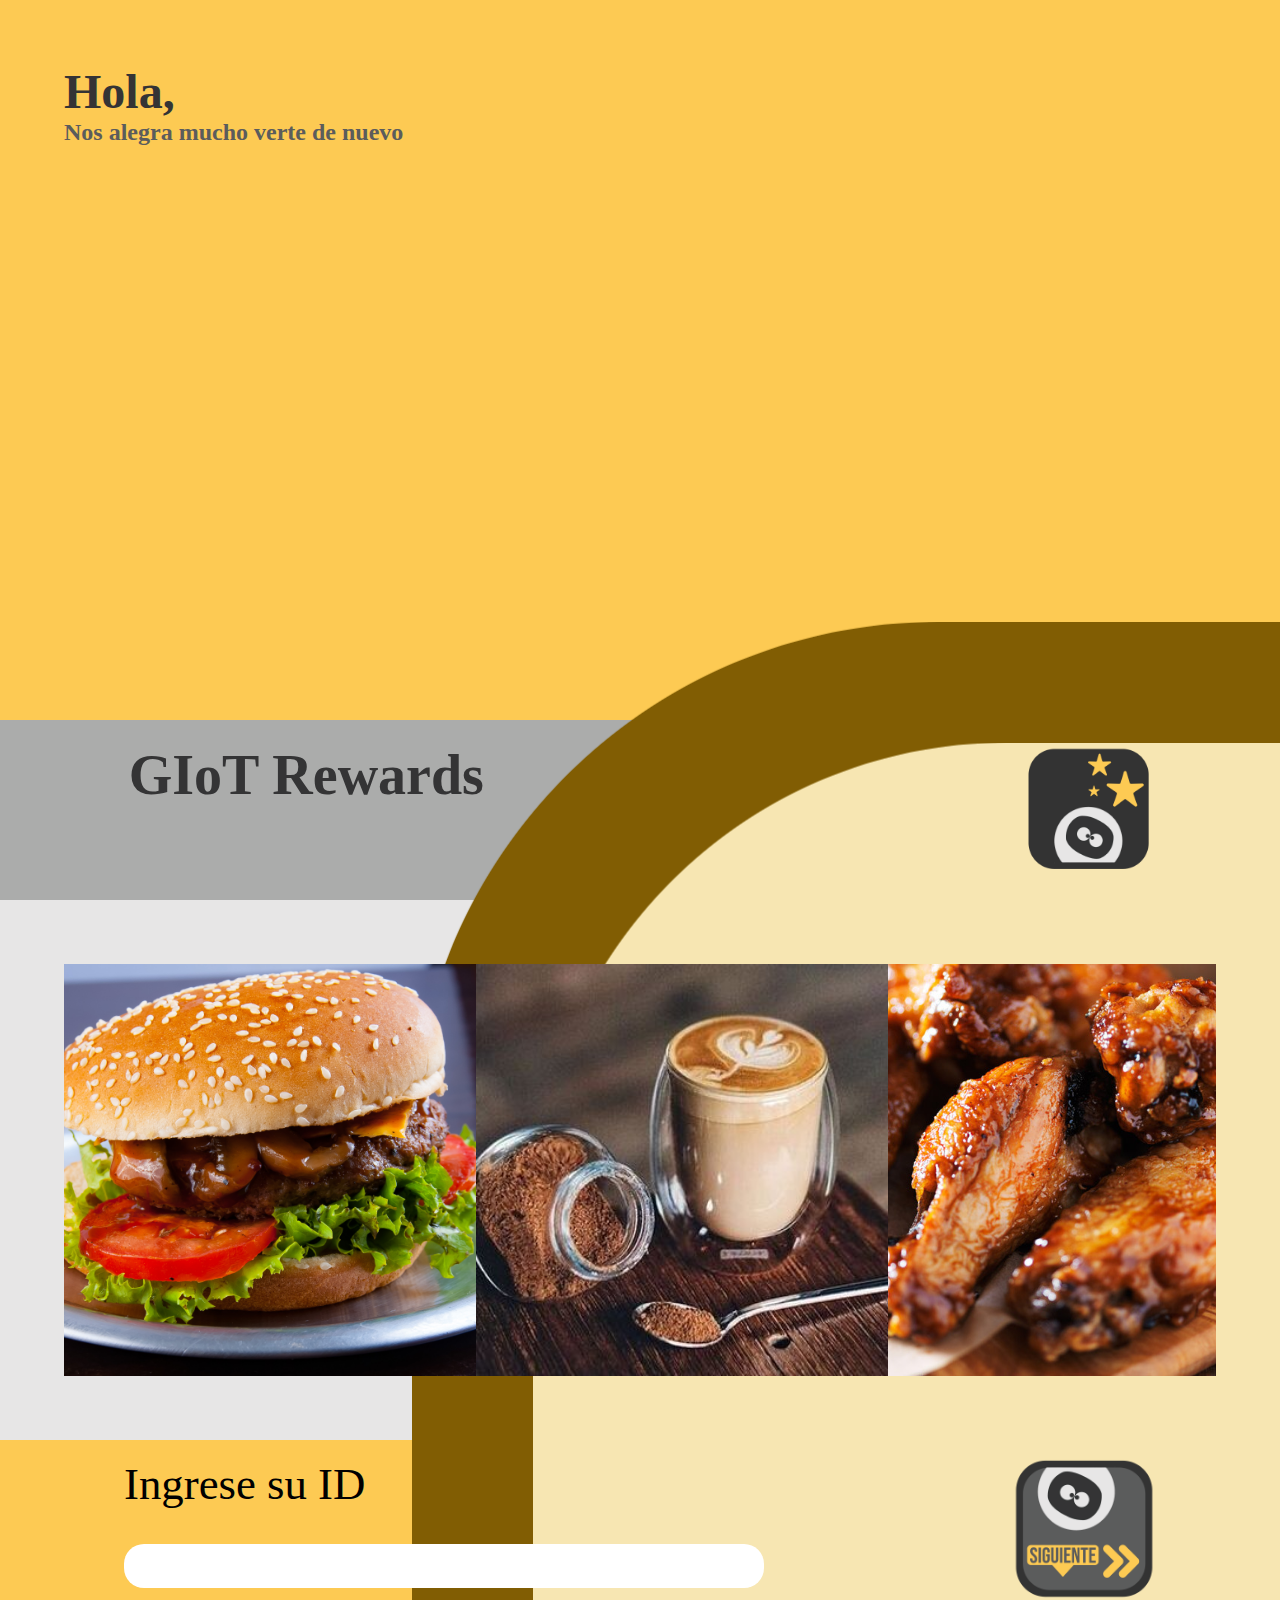
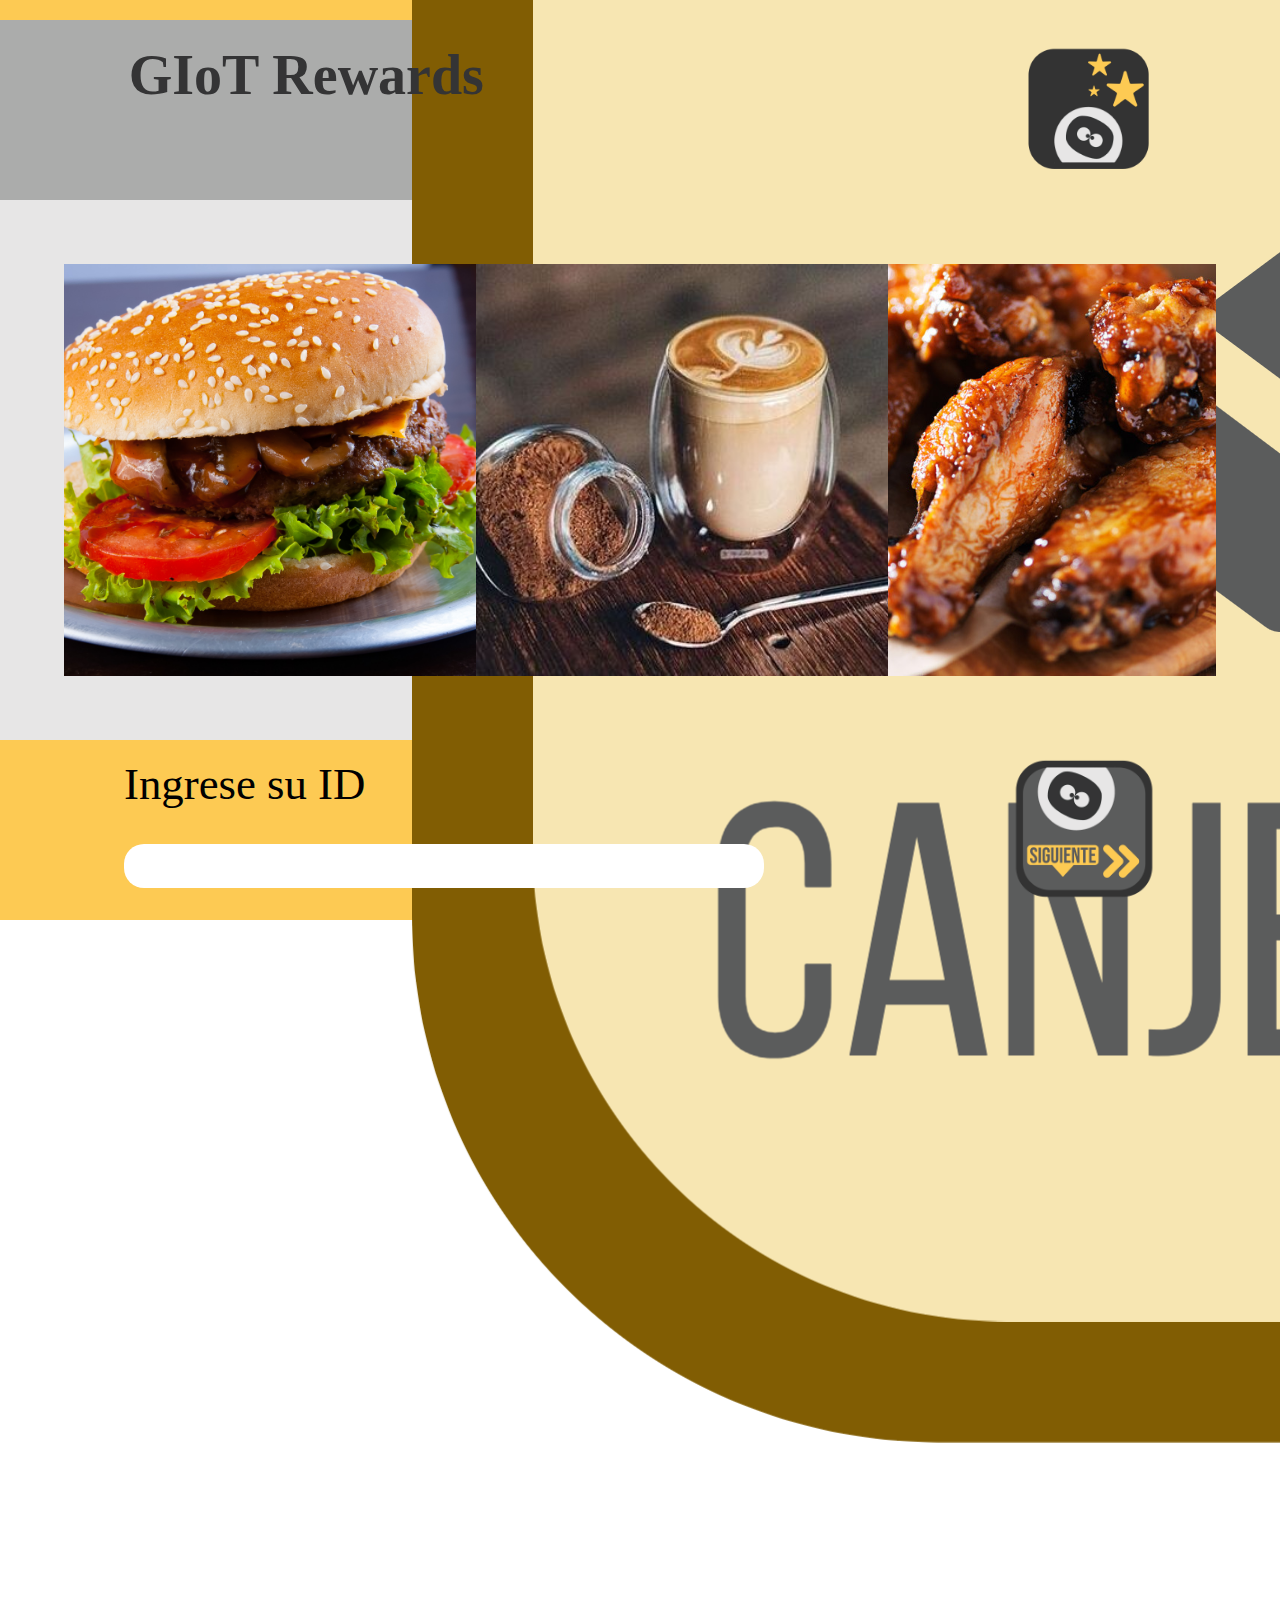
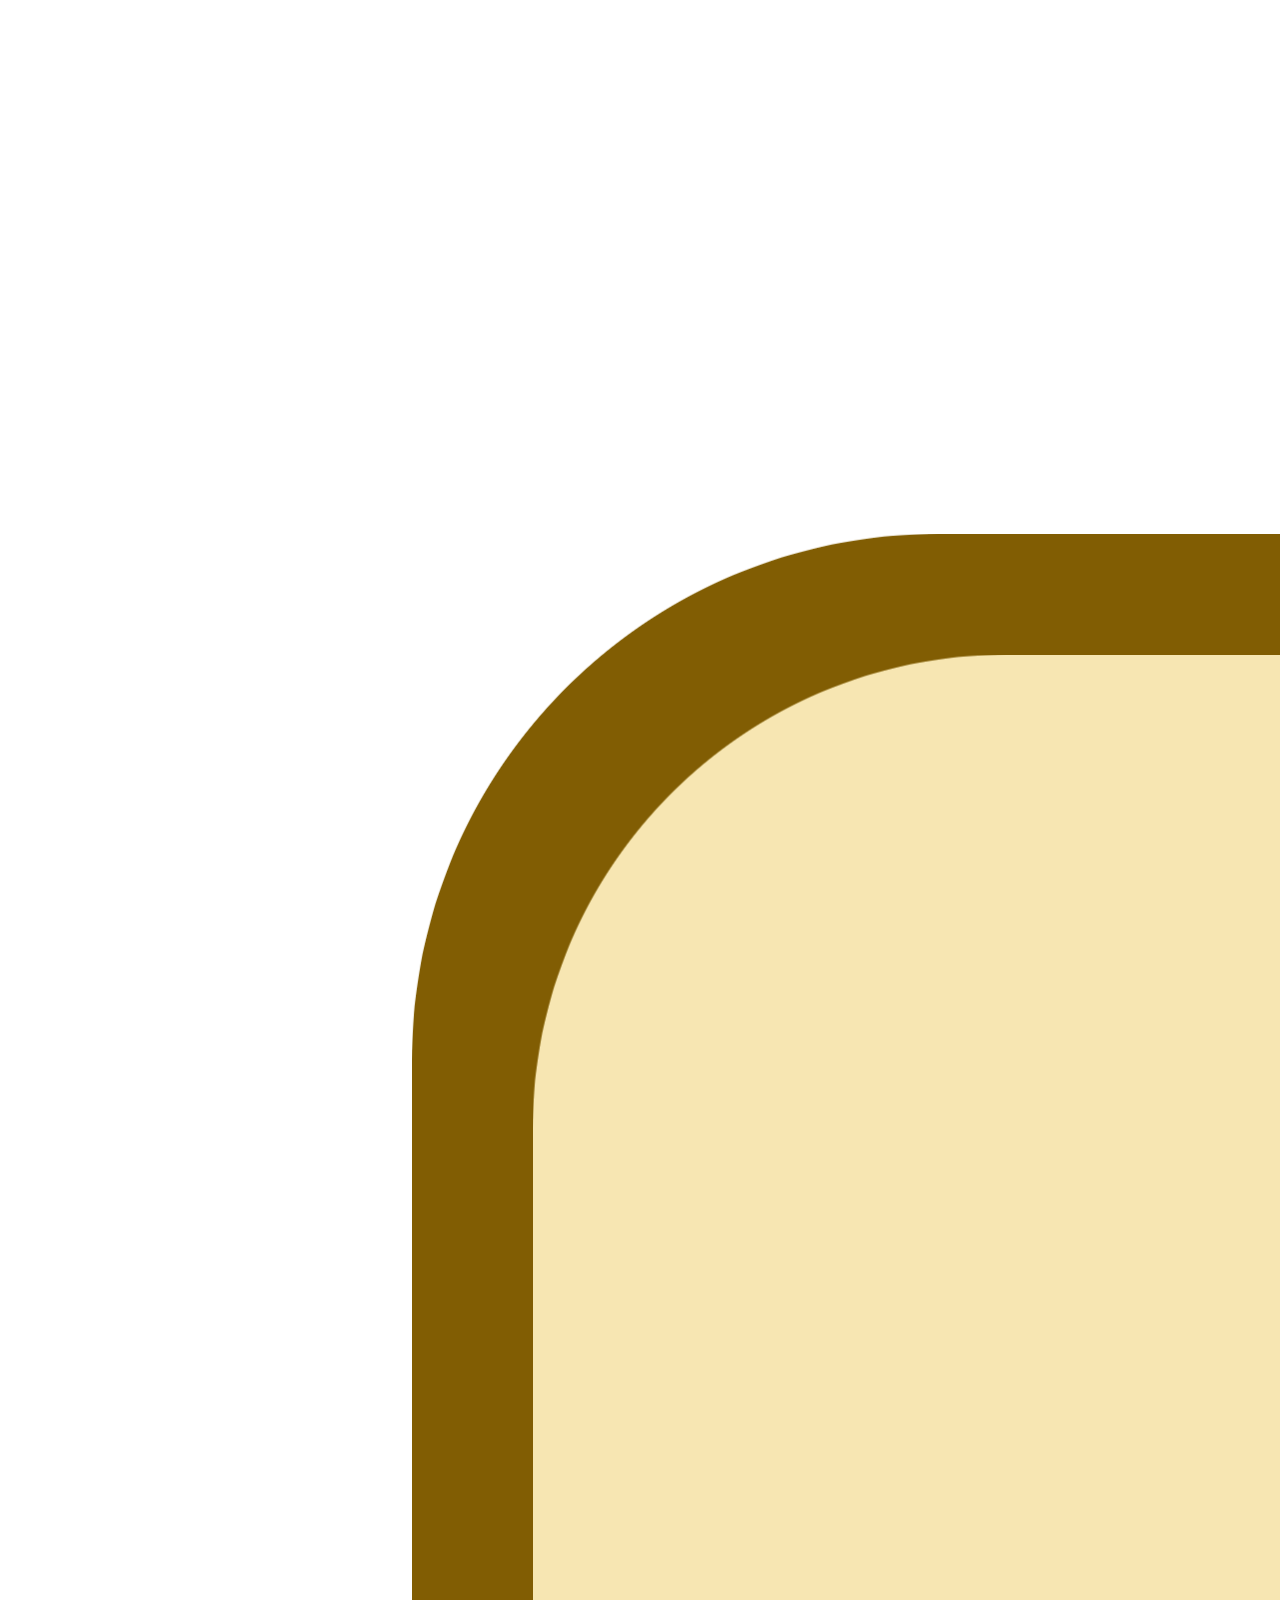
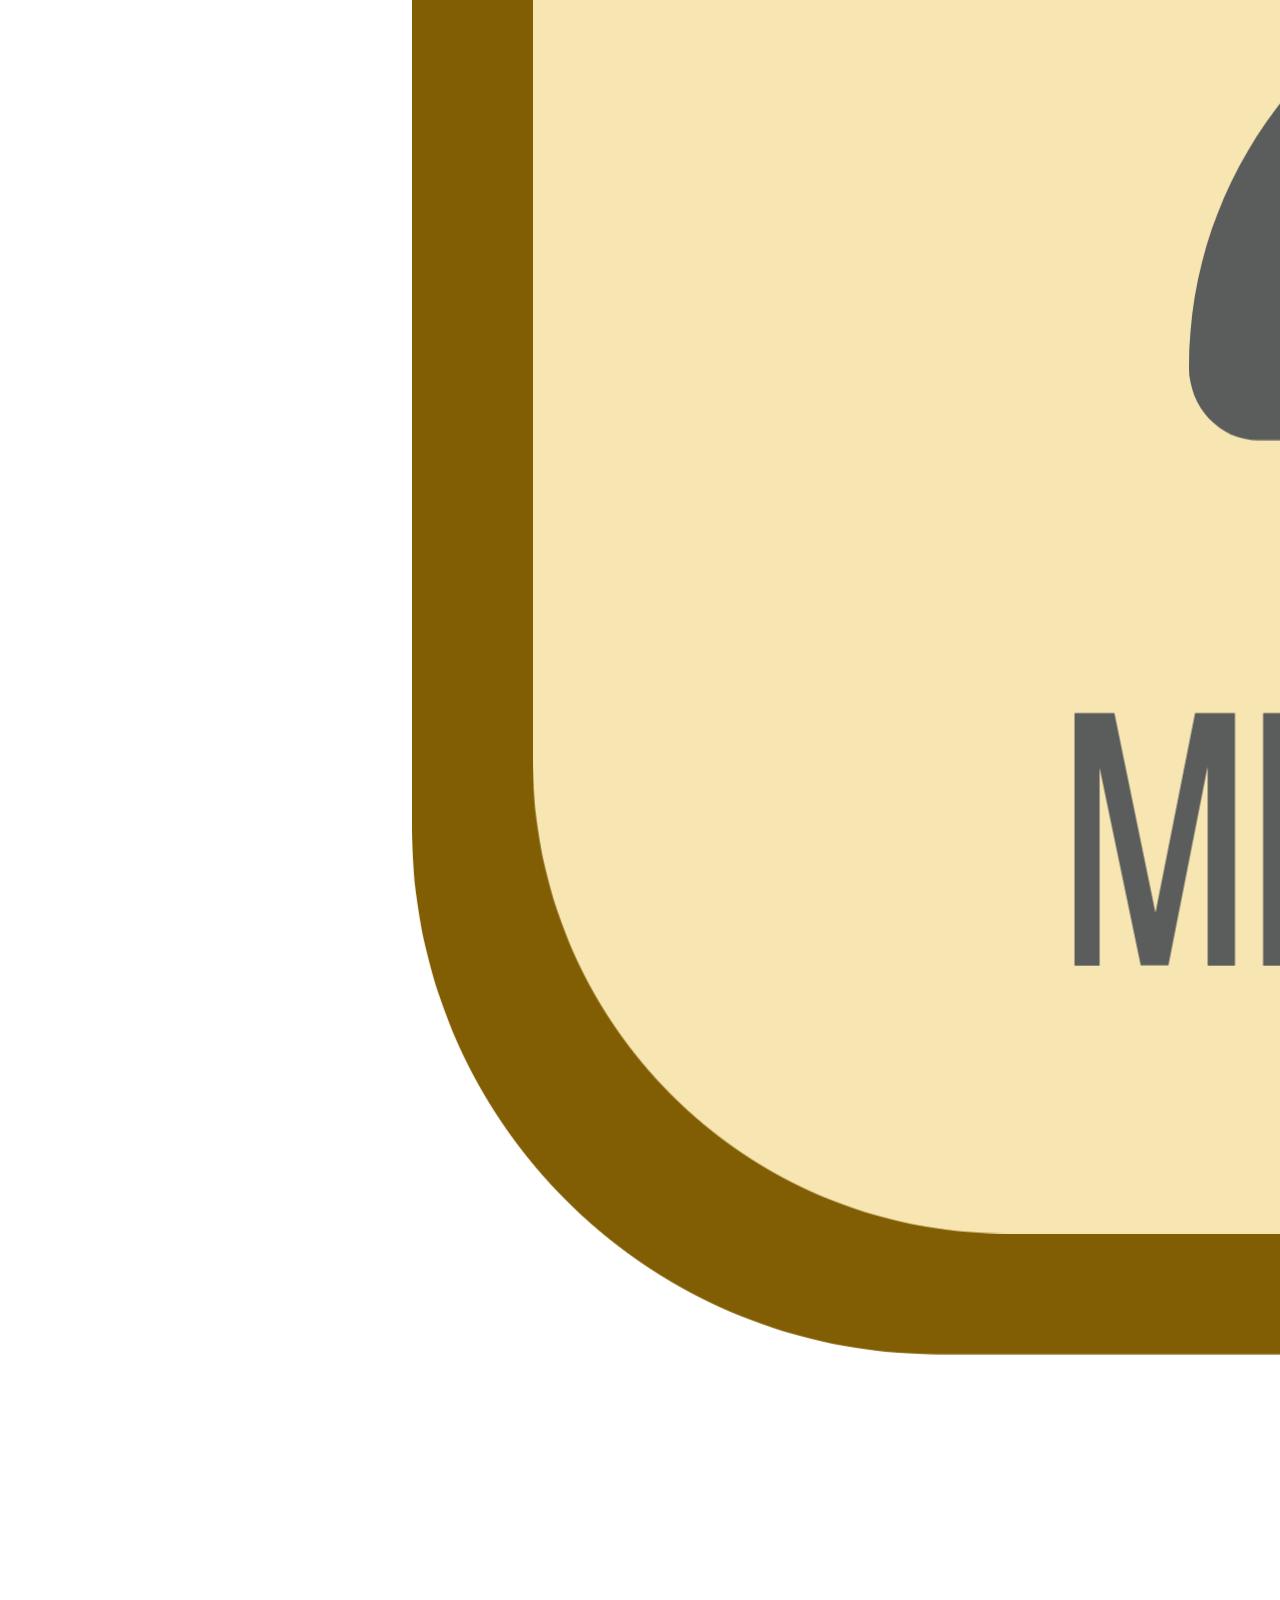
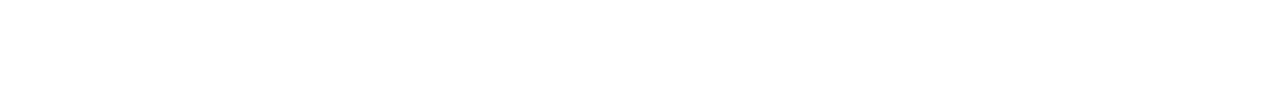
<file: imgs/carousel/GIoT Rewards.html>
<!DOCTYPE html>
<!-- saved from url=(0022)http://127.0.0.1:5500/ -->
<html lang="es"><head><meta http-equiv="Content-Type" content="text/html; charset=UTF-8">
    
    <meta http-equiv="X-UA-Compatible" content="IE=edge">
    <meta name="viewport" content="width=device-width, initial-scale=1.0">
    <title>GIoT Rewards</title>
    <link rel="preconnect" href="https://fonts.googleapis.com/">
    <link rel="preconnect" href="https://fonts.gstatic.com/" crossorigin="">
    <link href="./GIoT Rewards_files/css2" rel="stylesheet">
    <link rel="shortcut icon" href="http://127.0.0.1:5500/imgs/favicon.ico" type="image/x-icon">
    <link rel="stylesheet" href="./GIoT Rewards_files/styles.css">
    <script src="./GIoT Rewards_files/helper.js" type="module"></script>
    <script src="./GIoT Rewards_files/components.js" type="module"></script>
    <script src="./GIoT Rewards_files/api.js" type="module"></script>
    <script src="./GIoT Rewards_files/App.js" type="module"></script>
</head>
<body class="body">


    <section class="section_home">
        <h2 class="h2_home">Hola, </h2>
        <h3 class="h3_home">Nos alegra mucho verte de nuevo</h3>
        <div class="grid_container_home">
            <img class="grid_item_home grid_item_home_1" src="./GIoT Rewards_files/home_consultar.png">
            <img class="grid_item_home grid_item_home_2" src="./GIoT Rewards_files/home_canjear.png" alt="">
            <img class="grid_item_home grid_item_home_3" src="./GIoT Rewards_files/home_menu.png" alt="">
            <img class="grid_item_home grid_item_home_4" src="./GIoT Rewards_files/home_cuenta.png" alt="">
        </div>
    </section> 

<!-- Code injected by live-server -->
<script>
	// <![CDATA[  <-- For SVG support
	if ('WebSocket' in window) {
		(function () {
			function refreshCSS() {
				var sheets = [].slice.call(document.getElementsByTagName("link"));
				var head = document.getElementsByTagName("head")[0];
				for (var i = 0; i < sheets.length; ++i) {
					var elem = sheets[i];
					var parent = elem.parentElement || head;
					parent.removeChild(elem);
					var rel = elem.rel;
					if (elem.href && typeof rel != "string" || rel.length == 0 || rel.toLowerCase() == "stylesheet") {
						var url = elem.href.replace(/(&|\?)_cacheOverride=\d+/, '');
						elem.href = url + (url.indexOf('?') >= 0 ? '&' : '?') + '_cacheOverride=' + (new Date().valueOf());
					}
					parent.appendChild(elem);
				}
			}
			var protocol = window.location.protocol === 'http:' ? 'ws://' : 'wss://';
			var address = protocol + window.location.host + window.location.pathname + '/ws';
			var socket = new WebSocket(address);
			socket.onmessage = function (msg) {
				if (msg.data == 'reload') window.location.reload();
				else if (msg.data == 'refreshcss') refreshCSS();
			};
			if (sessionStorage && !sessionStorage.getItem('IsThisFirstTime_Log_From_LiveServer')) {
				console.log('Live reload enabled.');
				sessionStorage.setItem('IsThisFirstTime_Log_From_LiveServer', true);
			}
		})();
	}
	else {
		console.error('Upgrade your browser. This Browser is NOT supported WebSocket for Live-Reloading.');
	}
	// ]]>
</script>

<header class="header_giot"><h1 class="h1_header">GIoT Rewards</h1><img class="img_header" src="./GIoT Rewards_files/giot_rewards_iso.png"></header><section class="section_carousel"><div class="carousel_container"><img class="img_carousel" src="./GIoT Rewards_files/carousel_hamburguesa.jpeg"><img class="img_carousel" src="./GIoT Rewards_files/carousel_cafe.jpeg"><img class="img_carousel" src="./GIoT Rewards_files/carousel_alitas.jpeg"><img class="img_carousel" src="./GIoT Rewards_files/carousel_malteadas.jpeg"></div></section><section class="section_login"><div class="container_login"><label class="label_login">Ingrese su ID</label><input class="input_login" type="number" name="identifier" id="identifier"></div><img class="img_login input_submit_identifier" src="./GIoT Rewards_files/giot_rewards_next.png"></section></body></html>
</file>
<file: imgs/carousel/GIoT Rewards_files/styles.css>
:root {
    --yellow-light: #FDCA53;
    --gray-light: #5B5C5C;
    --gray-dark: #343435;
    --gray-lighter: #ABACAB;
    --gray-lighter2: #E7E6E6;
    --color-5: ;
}

@import url('https://fonts.googleapis.com/css2?family=Bebas+Neue&display=swap');

* {
    font-family: 'Bebas Neue';
    margin: 0%;
    padding: 0%;
    box-sizing: border-box;
}

body {
    height: 100vh;
}
.header_giot {
    display: flex;
    height: 20%;
    background-color: var(--gray-lighter);

    align-items: center;
    justify-content: space-evenly;
}

.h1_header {
    width: 60%;
    height: 70%;
    font-size: 350%;
    color:var(--gray-dark);
    line-height: 100%;
    
}

.img_header {

    height: 70%;
}

.section_password {
    display: flex;
    flex-wrap: wrap;
    height: 80%;
    align-content: space-evenly;
    justify-content: center;
    background-color: var(--yellow-light);

}

.section_login {
    display: flex;
    height: 20%;
    background-color: var(--yellow-light);
    align-items: center;
    justify-content: space-around;
    
}

.img_login {
    height: 80%;
}

.container_login {
    display: flex;
    width: 50%;
    height: 80%;
    flex-wrap: wrap;
}

.label_login {
    width: 100%;
    font-size: 280%;
    height: 50%;

}

.input_login{
    width: 100%;
    height: 30%;
    font-size: 200%;
    padding: 1%;
    text-align: center;
    border-style: none;
    border-radius: 20px;
}

.label_password {
    display: flex;
    padding: 5%;
    width: 80%;
    font-size: 200%;
    height: 15%;
    text-align: center;
    border-radius: 10px;
    background-color: #E7E6E6;
    align-items: center;
}

.input_password{
    width: 80%;
    height: 10%;
    font-size: 200%;
    padding: 1%;
    text-align: center;
    border-style: none;
    border-radius: 20px;
}

.img_password {
    height: 20%;
}

.hidden {
    display:none;
}


/*      CAROUSEL STYLES       */

.section_carousel {

    background-color: var(--gray-lighter2);
    padding: 5%;
    height: 60%;
    /*
    overflow: hidden;
    display: flex;
    scroll-behavior: smooth;
    width: 100vw;
    background-color: var(--gray-lighter2);*/
}

.carousel_container {

    width: 100%;
    overflow: hidden;
    display: flex;
    scroll-behavior: smooth;
    height: 100%;
    position: relative;

}

.img_carousel {
    width: 100%;
    height: 100%;
    object-fit: cover;
}

/* HOME STYLES */

.section_home {
    height: 80%;
    background-color: var(--yellow-light);
    padding: 5%;
}

.h2_home {
    font-size: 300%;
    color: var(--gray-dark);
    text-align:start;
    
}
.h3_home {
    font-size: 150%;
    color: var(--gray-light);
    text-align:start;
}
.grid_container_home {
    margin: 15% auto;
    width: 100%;
    display: grid;
    grid-template-columns: 1fr 1fr;
    grid-template-rows: 1fr 1fr;
    gap: 20px;
    row-gap: 40px;
}

.grid_item_home {
    aspect-ratio: 1/1;
    border-radius: 20px;
    padding: 10%;
}


.grid_item_home_1 {
    width: 100%;
}
.grid_item_home_2 {


}
.grid_item_home_3 {
    width: 100%;
    padding: 0;
}
.grid_item_home_4 {

}
</file>
